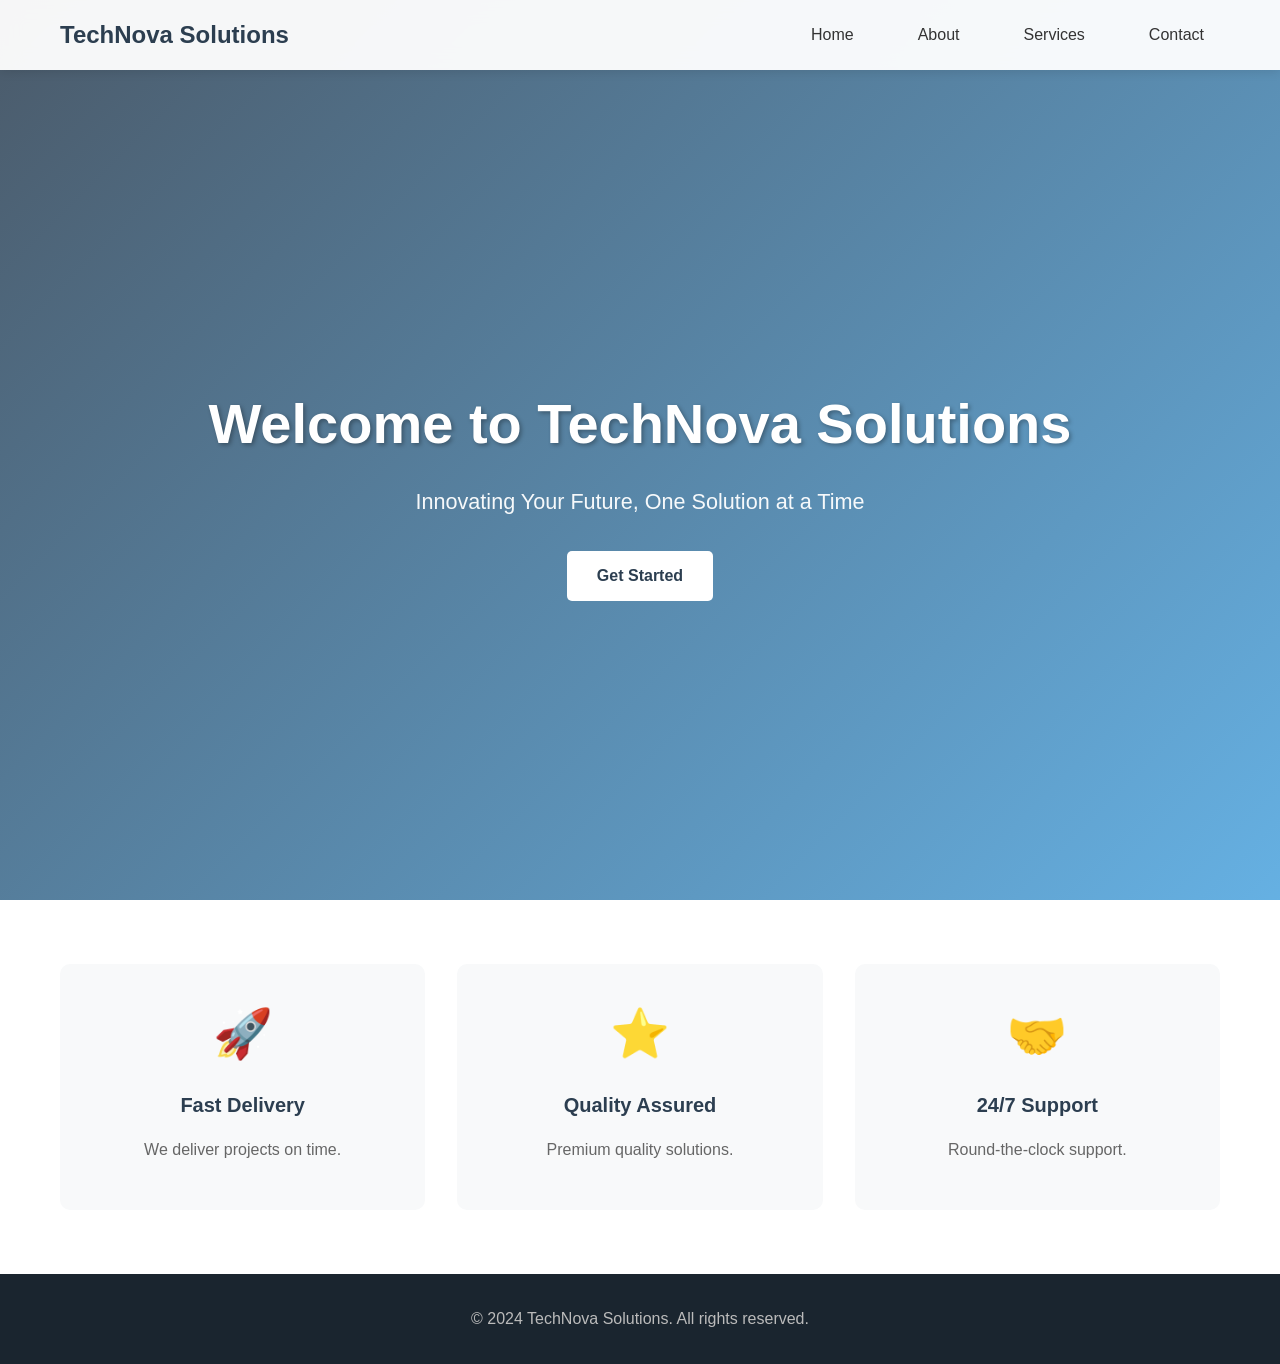
<file: index.html>
<!DOCTYPE html>
<html >
<head>
   
    <title>TechNova Solutions - Home</title>
    <link rel="stylesheet" href="styles.css">
</head>
<body>

    <nav class="navbar">
        <div class="container">
            <a href="index.html" class="logo">TechNova Solutions</a>
            <button class="menu-toggle">
                <span></span>
                <span></span>
                <span></span>
            </button>
            <ul class="nav-links">
                <li><a href="index.html">Home</a></li>
                <li><a href="about.html">About</a></li>
                <li><a href="services.html">Services</a></li>
                <li><a href="contact.html">Contact</a></li>
            </ul>
        </div>
    </nav>

    <section class="hero">
        <div class="hero-overlay"></div>
        <div class="container hero-content">
            <h1>Welcome to TechNova Solutions</h1>
            <p>Innovating Your Future, One Solution at a Time</p>
            <a href="contact.html" class="btn">Get Started</a>
        </div>
    </section>

    <section class="features">
        <div class="container">
            <div class="features-grid">
                <div class="feature-card">
                    <div class="feature-icon">🚀</div>
                    <h3>Fast Delivery</h3>
                    <p>We deliver projects on time.</p>
                </div>
                <div class="feature-card">
                    <div class="feature-icon">⭐</div>
                    <h3>Quality Assured</h3>
                    <p>Premium quality solutions.</p>
                </div>
                <div class="feature-card">
                    <div class="feature-icon">🤝</div>
                    <h3>24/7 Support</h3>
                    <p>Round-the-clock support.</p>
                </div>
            </div>
        </div>
    </section>

    <footer class="footer">
        <div class="container">
            <p>&copy; 2024 TechNova Solutions. All rights reserved.</p>
        </div>
    </footer>

    <script src="script.js"></script>
</body>
</html>
</file>
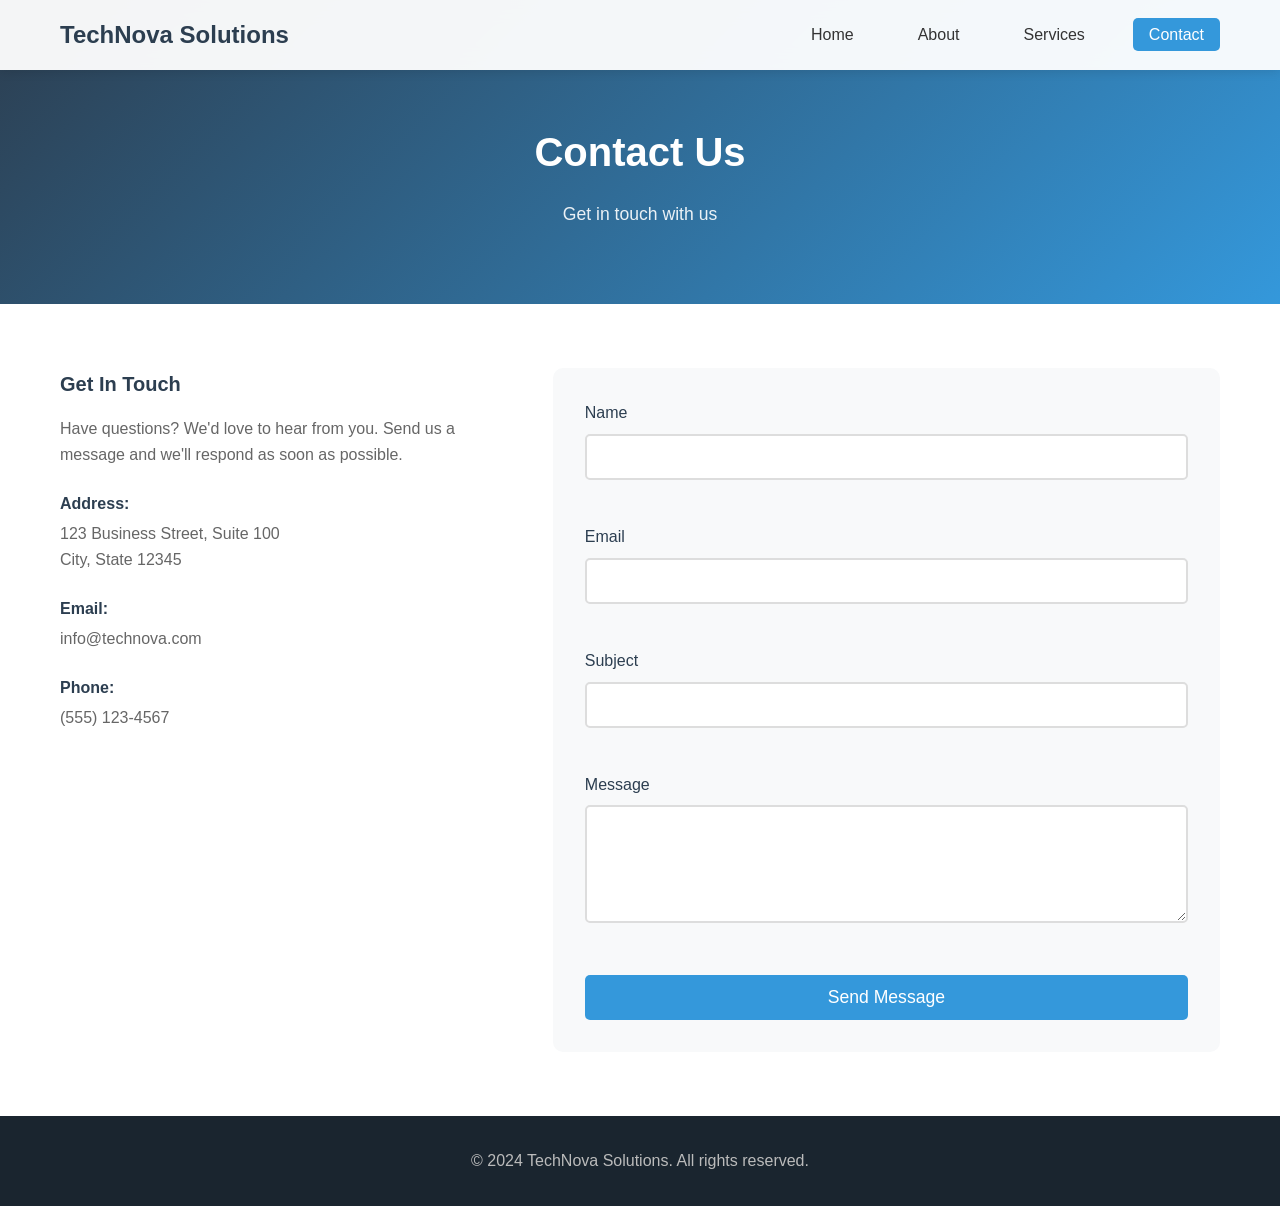
<file: contact.html>
<!DOCTYPE html>
<html >
<head>
   
    <title>Contact Us - TechNova Solutions</title>
    <link rel="stylesheet" href="styles.css">
</head>
<body>
    <!-- Navigation -->
    <nav class="navbar">
        <div class="container">
            <a href="index.html" class="logo">TechNova Solutions</a>
            <button class="menu-toggle" aria-label="Toggle menu">
                <span></span>
                <span></span>
                <span></span>
            </button>
            <ul class="nav-links">
                <li><a href="index.html">Home</a></li>
                <li><a href="about.html">About</a></li>
                <li><a href="services.html">Services</a></li>
                <li><a href="contact.html" class="active">Contact</a></li>
            </ul>
        </div>
    </nav>

    <!-- Page Header -->
    <section class="page-header">
        <div class="container">
            <h1>Contact Us</h1>
            <p>Get in touch with us</p>
        </div>
    </section>

    <!-- Contact Content -->
    <section class="contact-main">
        <div class="container">
            <div class="contact-content">
                <div class="contact-info">
                    <h3>Get In Touch</h3>
                    <p>Have questions? We'd love to hear from you. Send us a message and we'll respond as soon as possible.</p>
                    <div class="info-item">
                        <strong>Address:</strong>
                        <p>123 Business Street, Suite 100<br>City, State 12345</p>
                    </div>
                    <div class="info-item">
                        <strong>Email:</strong>
                        <p>info@technova.com</p>
                    </div>
                    <div class="info-item">
                        <strong>Phone:</strong>
                        <p>(555) 123-4567</p>
                    </div>
                </div>
                <form id="contactForm" class="contact-form">
                    <div class="form-group">
                        <label for="name">Name</label>
                        <input type="text" id="name" name="name" required>
                        <span class="error-message"></span>
                    </div>
                    <div class="form-group">
                        <label for="email">Email</label>
                        <input type="email" id="email" name="email" required>
                        <span class="error-message"></span>
                    </div>
                    <div class="form-group">
                        <label for="subject">Subject</label>
                        <input type="text" id="subject" name="subject" required>
                        <span class="error-message"></span>
                    </div>
                    <div class="form-group">
                        <label for="message">Message</label>
                        <textarea id="message" name="message" rows="5" required></textarea>
                        <span class="error-message"></span>
                    </div>
                    <button type="submit" class="btn btn-submit">Send Message</button>
                    <div id="formSuccess" class="success-message"></div>
                </form>
            </div>
        </div>
    </section>

    <!-- Footer -->
    <footer class="footer">
        <div class="container">
            <p>&copy; 2024 TechNova Solutions. All rights reserved.</p>
        </div>
    </footer>

    <script src="script.js"></script>
</body>
</html>
</file>
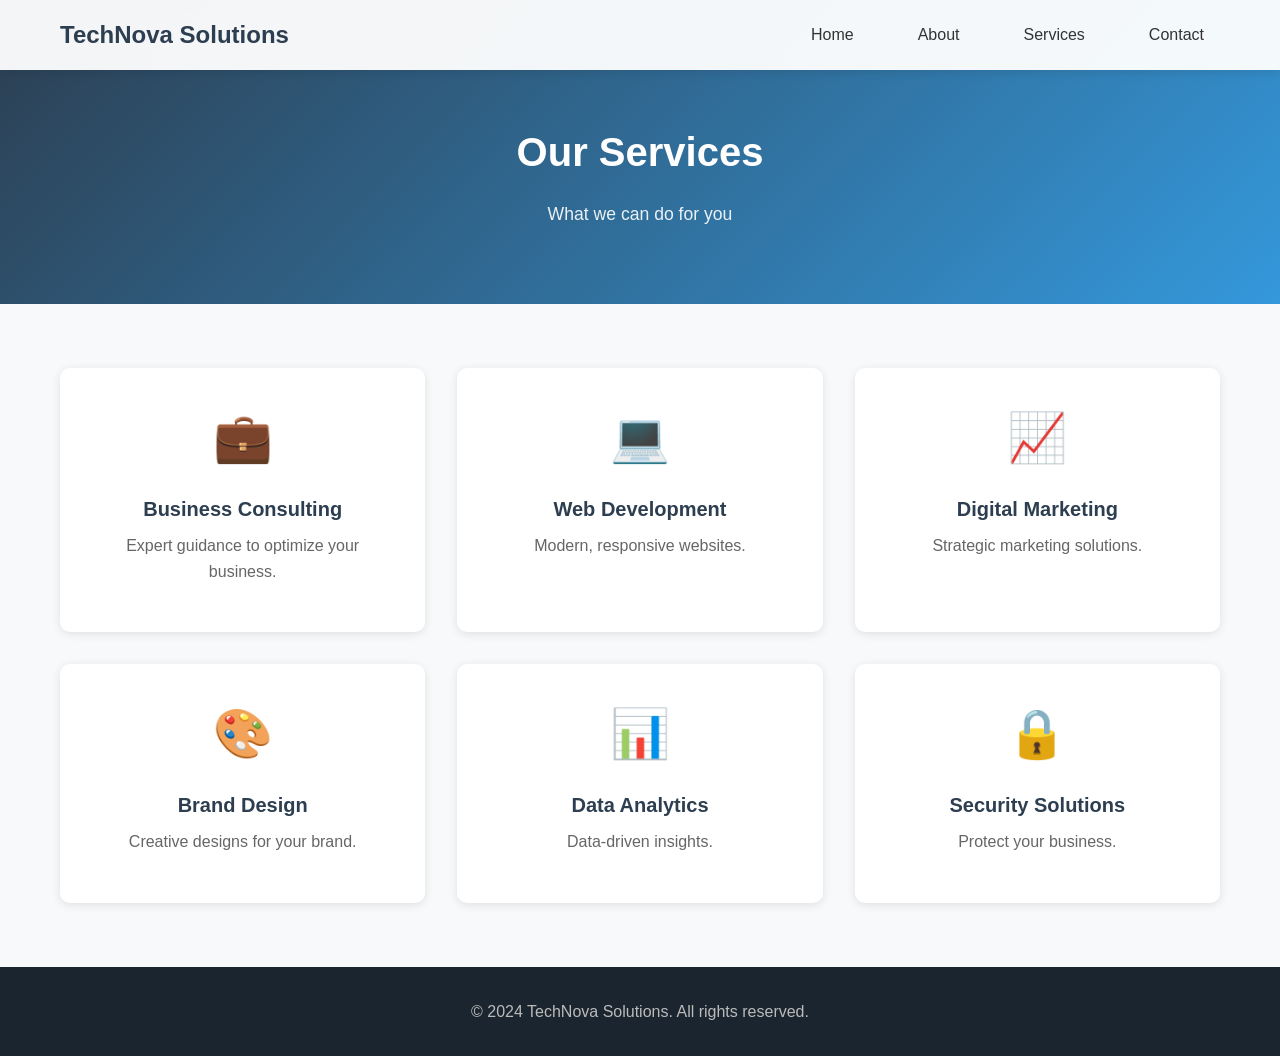
<file: services.html>
<!DOCTYPE html>
<html >
<head>
   
    <title>Our Services - TechNova Solutions</title>
    <link rel="stylesheet" href="styles.css">
</head>
<body>

    <nav class="navbar">
        <div class="container">
            <a href="index.html" class="logo">TechNova Solutions</a>
            <button class="menu-toggle">
                <span></span>
                <span></span>
                <span></span>
            </button>
            <ul class="nav-links">
                <li><a href="index.html">Home</a></li>
                <li><a href="about.html">About</a></li>
                <li><a href="services.html">Services</a></li>
                <li><a href="contact.html">Contact</a></li>
            </ul>
        </div>
    </nav>

    <section class="page-header">
        <div class="container">
            <h1>Our Services</h1>
            <p>What we can do for you</p>
        </div>
    </section>

    <section class="services-main">
        <div class="container">
            <div class="services-grid">
                <div class="service-card">
                    <div class="service-icon">💼</div>
                    <h3>Business Consulting</h3>
                    <p>Expert guidance to optimize your business.</p>
                </div>
                <div class="service-card">
                    <div class="service-icon">💻</div>
                    <h3>Web Development</h3>
                    <p>Modern, responsive websites.</p>
                </div>
                <div class="service-card">
                    <div class="service-icon">📈</div>
                    <h3>Digital Marketing</h3>
                    <p>Strategic marketing solutions.</p>
                </div>
                <div class="service-card">
                    <div class="service-icon">🎨</div>
                    <h3>Brand Design</h3>
                    <p>Creative designs for your brand.</p>
                </div>
                <div class="service-card">
                    <div class="service-icon">📊</div>
                    <h3>Data Analytics</h3>
                    <p>Data-driven insights.</p>
                </div>
                <div class="service-card">
                    <div class="service-icon">🔒</div>
                    <h3>Security Solutions</h3>
                    <p>Protect your business.</p>
                </div>
            </div>
        </div>
    </section>

    <footer class="footer">
        <div class="container">
            <p>&copy; 2024 TechNova Solutions. All rights reserved.</p>
        </div>
    </footer>

    <script src="script.js"></script>
</body>
</html>
</file>
<file: styles.css>
/* Reset and Base Styles */
* {
    margin: 0;
    padding: 0;
    box-sizing: border-box;
}

:root {
    --primary-color: #2c3e50;
    --secondary-color: #3498db;
    --accent-color: #e74c3c;
    --text-color: #333;
    --text-light: #666;
    --bg-light: #f8f9fa;
    --bg-dark: #1a252f;
    --white: #fff;
    --shadow: 0 2px 10px rgba(0, 0, 0, 0.1);
    --transition: all 0.3s ease;
}

html {
    scroll-behavior: smooth;
}

body {
    font-family: 'Segoe UI', Tahoma, Geneva, Verdana, sans-serif;
    line-height: 1.6;
    color: var(--text-color);
    background: var(--bg-light);
}

.container {
    max-width: 1200px;
    margin: 0 auto;
    padding: 0 20px;
}

/* Typography */
h1, h2, h3 {
    color: var(--primary-color);
    margin-bottom: 1rem;
}

h1 { font-size: 2.5rem; }
h2 { font-size: 2rem; text-align: center; margin-bottom: 2rem; }
h3 { font-size: 1.25rem; }

p {
    color: var(--text-light);
    margin-bottom: 1rem;
}

/* Buttons */
.btn {
    display: inline-block;
    padding: 12px 30px;
    background: var(--secondary-color);
    color: var(--white);
    text-decoration: none;
    border: none;
    border-radius: 5px;
    cursor: pointer;
    font-size: 1rem;
    transition: var(--transition);
}

.btn:hover {
    background: #2980b9;
    transform: translateY(-2px);
}

.btn-submit {
    width: 100%;
    font-size: 1.1rem;
}

/* Navigation */
.navbar {
    position: fixed;
    top: 0;
    left: 0;
    right: 0;
    background: rgba(255, 255, 255, 95%);
    backdrop-filter: blur(10px);
    box-shadow: var(--shadow);
    z-index: 1000;
    padding: 1rem 0;
}

.navbar .container {
    display: flex;
    justify-content: space-between;
    align-items: center;
}

.logo {
    font-size: 1.5rem;
    font-weight: bold;
    color: var(--primary-color);
    text-decoration: none;
}

.nav-links {
    display: flex;
    list-style: none;
    gap: 2rem;
}

.nav-links a {
    color: var(--text-color);
    text-decoration: none;
    font-weight: 500;
    transition: var(--transition);
    padding: 0.5rem 1rem;
    border-radius: 5px;
}

.nav-links a:hover,
.nav-links a.active {
    color: var(--white);
    background: var(--secondary-color);
}

.menu-toggle {
    display: none;
    flex-direction: column;
    gap: 5px;
    background: none;
    border: none;
    cursor: pointer;
    padding: 5px;
}

.menu-toggle span {
    width: 25px;
    height: 3px;
    background: var(--primary-color);
    transition: var(--transition);
}

/* Hero Section */
.hero {
    min-height: 100vh;
    display: flex;
    align-items: center;
    justify-content: center;
    text-align: center;
    position: relative;
    background: url('https://images.unsplash.com/photo-1497366216548-37526070297c?auto=format&fit=crop&w=1920&q=80') no-repeat center center/cover;
    padding-top: 80px;
}

.hero-overlay {
    position: absolute;
    top: 0;
    left: 0;
    right: 0;
    bottom: 0;
    background: linear-gradient(135deg, rgba(44, 62, 80, 0.85) 0%, rgba(52, 152, 219, 0.75) 100%);
}

.hero-content {
    position: relative;
    z-index: 1;
}

.hero h1 {
    font-size: 3.5rem;
    color: var(--white);
    margin-bottom: 1rem;
    text-shadow: 2px 2px 4px rgba(0, 0, 0, 0.3);
}

.hero p {
    font-size: 1.35rem;
    color: rgba(255, 255, 255, 0.95);
    margin-bottom: 2rem;
    max-width: 600px;
    margin-left: auto;
    margin-right: auto;
}

.hero .btn {
    background: var(--white);
    color: var(--primary-color);
    font-weight: 600;
}

.hero .btn:hover {
    background: var(--secondary-color);
    color: var(--white);
}

/* Features Section */
.features {
    padding: 4rem 0;
    background: var(--white);
}

.features-grid {
    display: grid;
    grid-template-columns: repeat(3, 1fr);
    gap: 2rem;
}

.feature-card {
    text-align: center;
    padding: 2rem;
    border-radius: 10px;
    background: var(--bg-light);
    transition: var(--transition);
}

.feature-card:hover {
    transform: translateY(-5px);
    box-shadow: var(--shadow);
}

.feature-icon {
    font-size: 3rem;
    margin-bottom: 1rem;
}

/* Page Header */
.page-header {
    padding: 120px 0 60px;
    background: linear-gradient(135deg, var(--primary-color) 0%, var(--secondary-color) 100%);
    text-align: center;
}

.page-header h1 {
    color: var(--white);
    font-size: 2.5rem;
}

.page-header p {
    color: rgba(255, 255, 255, 0.9);
    font-size: 1.1rem;
}

/* About Section */
.about-main {
    padding: 4rem 0;
    background: var(--white);
}

.about-content {
    display: grid;
    grid-template-columns: 1fr 1fr;
    gap: 3rem;
    align-items: center;
    margin-bottom: 3rem;
}

.about-image img {
    width: 100%;
    border-radius: 10px;
    box-shadow: var(--shadow);
}

.about-text h2 {
    text-align: left;
    margin-bottom: 1rem;
}

.about-text p {
    font-size: 1.1rem;
    line-height: 1.8;
}

.about-stats {
    display: grid;
    grid-template-columns: repeat(4, 1fr);
    gap: 1.5rem;
}

.stat {
    text-align: center;
    padding: 1.5rem;
    background: var(--bg-light);
    border-radius: 10px;
    transition: var(--transition);
}

.stat:hover {
    transform: translateY(-5px);
    box-shadow: var(--shadow);
}

.stat-number {
    display: block;
    font-size: 2.5rem;
    font-weight: bold;
    color: var(--secondary-color);
}

.stat-label {
    color: var(--text-light);
    font-size: 0.9rem;
}

/* Services Section */
.services-main {
    padding: 4rem 0;
    background: var(--bg-light);
}

.services-grid {
    display: grid;
    grid-template-columns: repeat(3, 1fr);
    gap: 2rem;
}

.service-card {
    background: var(--white);
    padding: 2rem;
    border-radius: 10px;
    text-align: center;
    box-shadow: var(--shadow);
    transition: var(--transition);
}

.service-card:hover {
    transform: translateY(-10px);
    box-shadow: 0 10px 30px rgba(0, 0, 0, 0.15);
}

.service-icon {
    font-size: 3rem;
    margin-bottom: 1rem;
}

.service-card h3 {
    margin-bottom: 0.5rem;
}

.service-btn {
    display: inline-block;
    margin-top: 1rem;
    color: var(--secondary-color);
    text-decoration: none;
    font-weight: 500;
}

.service-btn:hover {
    text-decoration: underline;
}

/* Contact Section */
.contact-main {
    padding: 4rem 0;
    background: var(--white);
}

.contact-content {
    display: grid;
    grid-template-columns: 1fr 1.5fr;
    gap: 3rem;
}

.contact-info h3 {
    margin-bottom: 1rem;
}

.info-item {
    margin-top: 1.5rem;
}

.info-item strong {
    display: block;
    color: var(--primary-color);
    margin-bottom: 0.25rem;
}

/* Form Styles */
.contact-form {
    background: var(--bg-light);
    padding: 2rem;
    border-radius: 10px;
}

.form-group {
    margin-bottom: 1.5rem;
}

.form-group label {
    display: block;
    margin-bottom: 0.5rem;
    font-weight: 500;
    color: var(--primary-color);
}

.form-group input,
.form-group textarea {
    width: 100%;
    padding: 12px;
    border: 2px solid #ddd;
    border-radius: 5px;
    font-size: 1rem;
    font-family: inherit;
    transition: var(--transition);
}

.form-group input:focus,
.form-group textarea:focus {
    outline: none;
    border-color: var(--secondary-color);
}

.form-group input.error,
.form-group textarea.error {
    border-color: var(--accent-color);
}

.error-message {
    display: block;
    color: var(--accent-color);
    font-size: 0.85rem;
    margin-top: 0.25rem;
    min-height: 1.2em;
}

.success-message {
    text-align: center;
    color: #27ae60;
    font-weight: 500;
    margin-top: 1rem;
    padding: 1rem;
    background: #d4edda;
    border-radius: 5px;
    display: none;
}

.success-message.show {
    display: block;
}

/* Footer */
.footer {
    background: var(--bg-dark);
    color: var(--white);
    padding: 2rem 0;
    text-align: center;
}

.footer p {
    color: #bbb;
    margin: 0;
}

/* Responsive Design */
@media (max-width: 992px) {
    .services-grid,
    .features-grid {
        grid-template-columns: repeat(2, 1fr);
    }
    
    .about-content {
        grid-template-columns: 1fr;
    }
    
    .about-stats {
        grid-template-columns: repeat(2, 1fr);
    }
}

@media (max-width: 768px) {
    .menu-toggle {
        display: flex;
    }
    
    .nav-links {
        position: absolute;
        top: 100%;
        left: 0;
        right: 0;
        background: var(--white);
        flex-direction: column;
        padding: 1rem;
        gap: 0;
        box-shadow: var(--shadow);
        display: none;
    }
    
    .nav-links.active {
        display: flex;
    }
    
    .nav-links li {
        padding: 1rem;
        border-bottom: 1px solid #eee;
    }
    
    .hero h1 {
        font-size: 2rem;
    }
    
    .hero p {
        font-size: 1.1rem;
    }
    
    .services-grid,
    .features-grid {
        grid-template-columns: 1fr;
    }
    
    .contact-content {
        grid-template-columns: 1fr;
    }
    
    .about-stats {
        grid-template-columns: 1fr;
    }
}

@media (max-width: 480px) {
    h1 { font-size: 1.75rem; }
    h2 { font-size: 1.5rem; }
    
    .hero {
        padding: 1rem;
    }
    
    .btn {
        padding: 10px 20px;
    }
}
</file>
